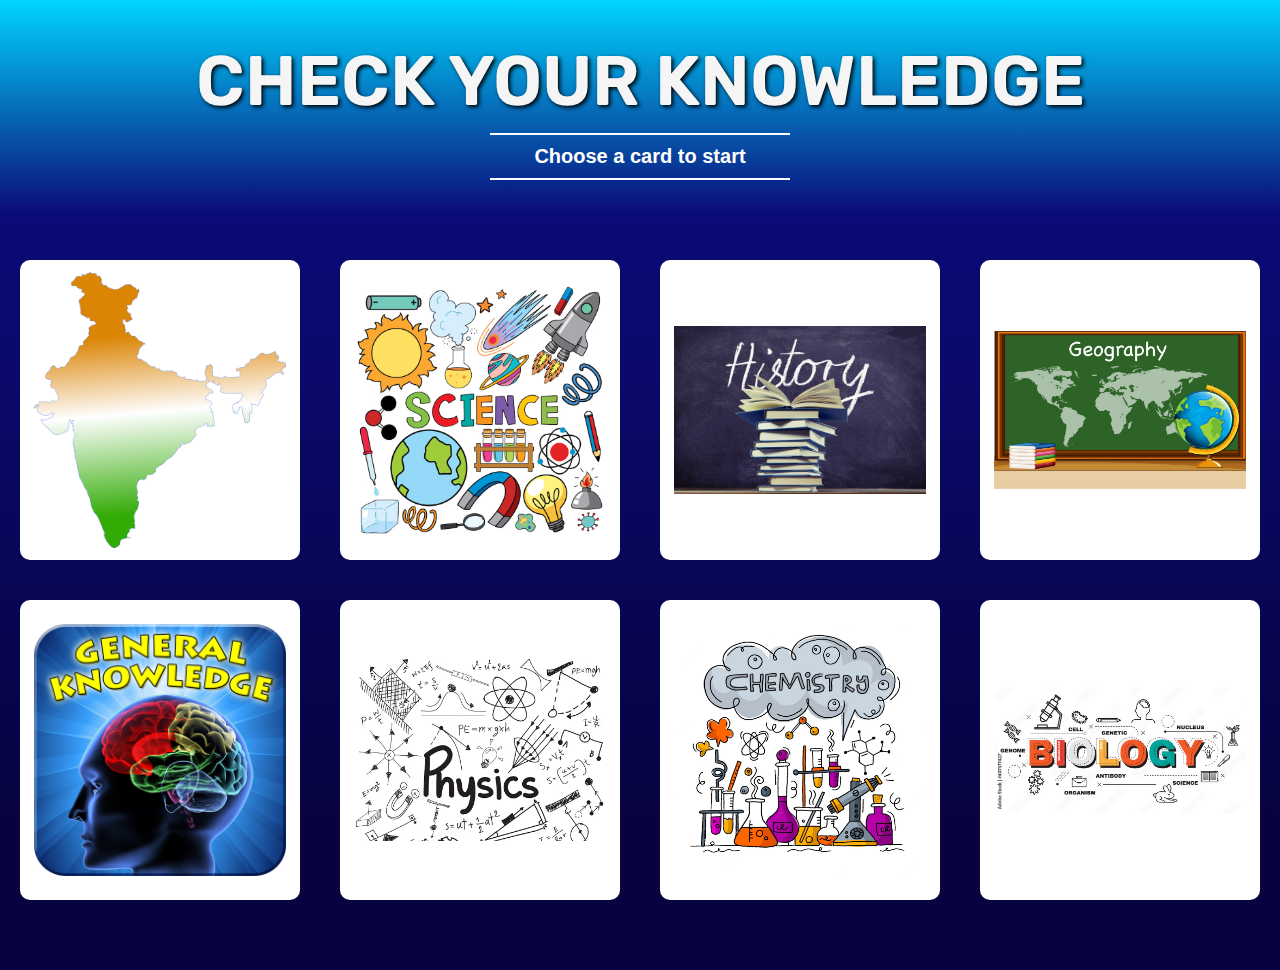
<file: index.html>
<!DOCTYPE html>
<html lang="en">
<head>
    <meta charset="UTF-8">
    <meta name="viewport" content="width=device-width, initial-scale=1.0">
    <title>QUIZ GAME</title>
    
    <link rel="stylesheet" href="./style.css">
</head>
<body class="fullbg">
    <div class="c1">
        <h1>CHECK YOUR KNOWLEDGE</h1>
        <div class="hrline1"></div>
        <p class="label">Choose a card to start</p>
        <div class="hrline1"></div>
    </div>

    <div class="c2">
        <div class="card1" onclick="openquiz('india')">
            <img src="./indiaMap.png" alt="INDIA">
        </div>
        <div class="card1" onclick="openquiz('science')">
            <img src="./colorful-science-objects-icons-vector-set_1308-140707.avif" alt="SCIENCE">
        </div>
        <div class="card1" onclick="openquiz('history')">
            <img src="./history.jpg" alt="HISTORY">
        </div>
        <div class="card1" onclick="openquiz('geography')">
            <img src="./Geography-Books.jpg" alt="GEOGRAPHY">
        </div>
        <div class="card1" onclick="openquiz('gk')">
            <img src="./gk.png" alt="GENERAL KNOWLEDGE">
        </div>
        <div class="card1" onclick="openquiz('physics')">
            <img src="./physics.avif" alt="PHYSICS">
        </div>
        <div class="card1" onclick="openquiz('chemistry')">
            <img src="./5-Steps-to-Understand-Chemistry.webp" alt="CHEMISTRY">
        </div>
        <div class="card1" onclick="openquiz('biology')">
            <img src="./bio.jpg" alt="BIOLOGY">
        </div>
    </div>


    <script>
        const openquiz = (quizname) => {
            localStorage.clear();

            localStorage.setItem('quizType', quizname);
            localStorage.setItem('questionNumber', 1)
            localStorage.setItem('score', 0)

            window.location.href="quiz.html"
        }

    
    </script>
</body>
</html>
</file>
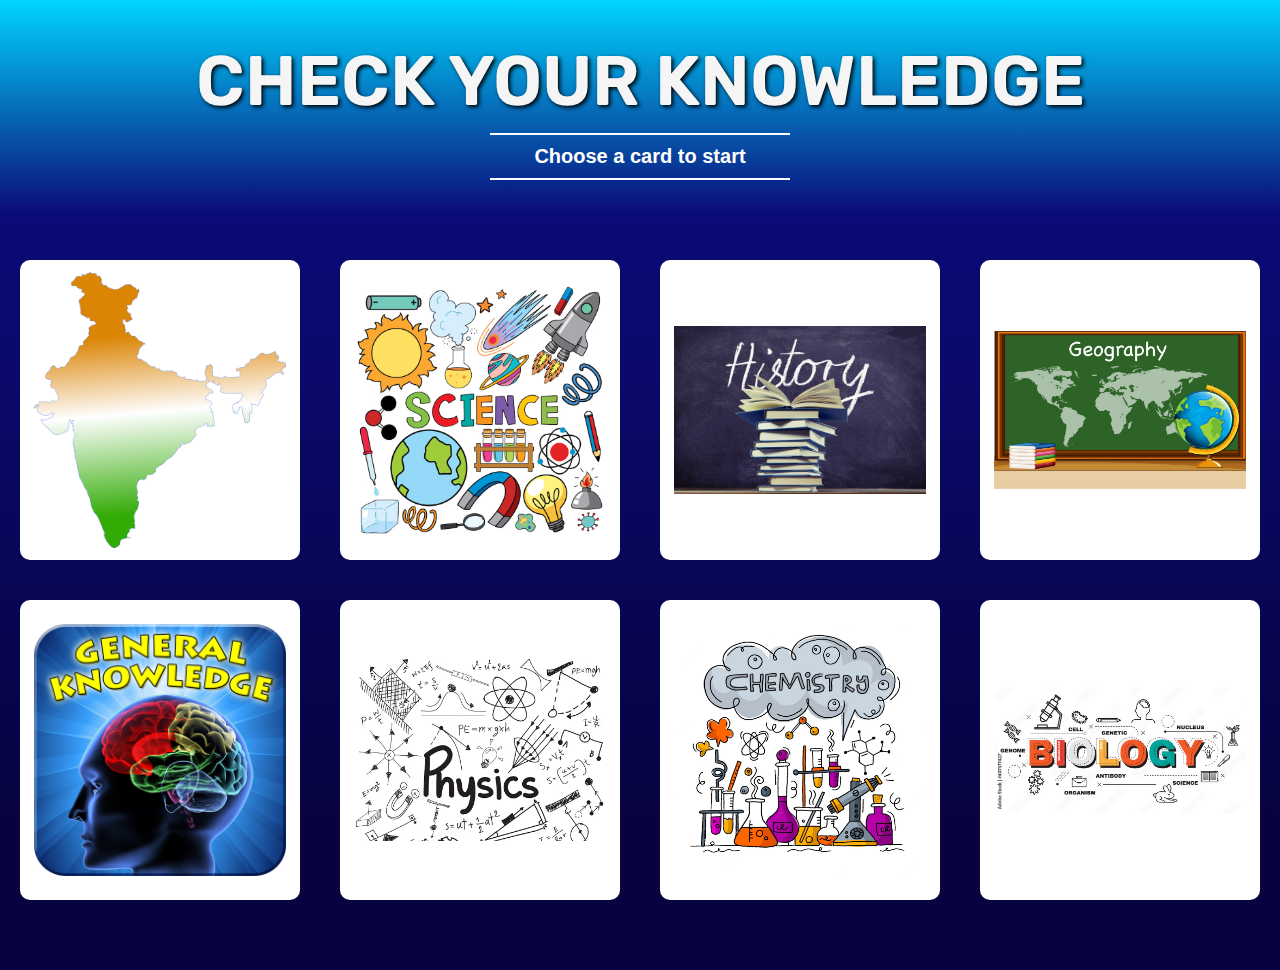
<file: quiz.html>
<!DOCTYPE html>
<html lang="en">

<head>
  <meta charset="UTF-8">
  <meta name="viewport" content="width=device-width, initial-scale=1.0">
  <title>QUIZ</title>
  <link rel="stylesheet" href="./quiz.css">
</head>

<body class="fullbg">
  <div class="c1">
    <h1 class="heading">QUIZ</h1>
  </div>

  <div class="c2">
    <p class="question" id="question"> Question 1. This is a QUESTION? </p>
    <div class="option" id="option1out" onclick="clickoption('1')">
      <div class="circle1">
        <p class="optionIn" id="option1">Option 1</p>
      </div>
    </div>
    <div class="option" id="option2out" onclick="clickoption('2')">
      <div class="circle1">
        <p class="optionIn" id="option2">Option 2</p>
      </div>
    </div>
    <div class="option" id="option3out" onclick="clickoption('3')">
      <div class="circle1">
        <p class="optionIn" id="option3">Option 3</p>
      </div>
    </div>
    <div class="option" id="option4out" onclick="clickoption('4')">
      <div class="circle1">
        <p class="optionIn" id="option4">Option 4</p>
      </div>
    </div>
  </div>

  <div class="c3">
    <button class="btn" onclick="previousquestion()">Previous</button>
    <button class="btn" onclick="quitquiz()">Quit</button>
    <button class="btn" onclick="nextquestion()">Next</button>
  </div>

  <div class="scoreboard">
    <p class="scoretext">Score:</p>
    <p id="score">0/0</p>
  </div>


  <script>
    // console.log(localStorage.getItem('quizType'));
    // console.log(localStorage.getItem('questionNumber'));
    // console.log(localStorage.getItem('score'));

    const indiaquestions = [
      {
        question: "Question 1. Which state capital is known as the 'Pink City'?",
        options: ["Jaipur", "Ranchi", "Dehradun", "Lucknow"],
        answer: 0,
      },
      {
        question: "Question 2. What is the capital of Maharashtra?",
        options: ["Mumbai", "New Delhi", "Chennai", "None of the above"],
        answer: 0,
      },
      {
        question: "Question 3. Dispur is the capital city of which north-eastern state?",
        options: ["Tripura", "Meghalaya", "Assam", "Mizoram"],
        answer: 2,
      },
      {
        question: "Question 4. Which city is known as the “summer capital” of Jammu and Kashmir?",
        options: ["Jammu", "Srinagar", "Shimla", "Anantnag"],
        answer: 1,
      },
      {
        question: "Question 5. Kavaratti is the capital of which Union Territory?",
        options: ["Daman and Diu", "Dadar and Nagar Haveli", "Chandigarh", "Lakshadweep"],
        answer: 3,
      },
      {
        question: "Question 6. Ranchi is the capital of which Indian state?",
        options: ["Bihar", "Telangana", "Jharkhand", "Madhya Pradesh"],
        answer: 2,
      },
      {
        question: "Question 7. Silvassa is the capital of which Union Territory?",
        options: ["Mumbai", "Puducherry", "Daman and Diu", "Dadar and Nagar Haveli"],
        answer: 3,
      },
      {
        question: "Question 8. What is the capital of the Goa?",
        options: ["Imphal", "Itanagar", "Hyderabad", "Panaji"],
        answer: 3,
      },
      {
        question: "Question 9. Gangtok is the capital of which state?",
        options: ["Sikkim", "Arunachal Pradesh", "Nagaland", "Mizoram"],
        answer: 0,
      },
      {
        question: "Question 10. Which capital has two state?",
        options: ["Dispur", "Chandigarh", "	Shillong", "Ranchi"],
        answer: 1,
      },
    ];

    const sciencequestions = [
      {
        question: "Question 1. What type of chemical reactions take place when electricity is passed through water?",
        options: ["Decomposition", "Combination", "Displacement", "Double displacement"],
        answer: 0,
      },
      {
        question: "Question 2. Which of the following is a biodegradable waste?",
        options: ["Aluminum can", "DDT", "Plastic bag", "Cow dung"],
        answer: 3,
      },
      {
        question: "Question 3. What is the nature of nutrition in fungi? ",
        options: ["Saprotrophs", "Parasite", "Mixed autotrophs", "Autotrophs"],
        answer: 0,
      },
      {
        question: "Question 4. Which conducting tissue is responsible for multidirectional transport in plants?",
        options: ["Guard Cell", "Xylem", "Phloem", "Parenchyma"],
        answer: 2,
      },
      {
        question: "Question 5. Which of the following non-metal is liquid at room temperature?",
        options: ["Phosphorous", "Bromine", "Mercury", "Carbon"],
        answer: 2,
      },
      {
        question: "Question 6. What is the main function of the cerebrum?",
        options: ["Thinking", "Hearing", "Memory", "Balancing"],
        answer: 0,
      },
      {
        question: "Question 7. The highest coordinating center in the human body is:",
        options: ["Kidney", "Heart", "Brain", "Spinal cord"],
        answer: 2,
      },
      {
        question: "Question 8. The longest fiber on the cell body of a neuron is called:",
        options: ["Axon", "Sheath", "Cytoplasm", "Dendrites"],
        answer: 0,
      },
      {
        question: "Question 9. The blue appearance of the sky is due to:",
        options: ["Atmospheric refraction", "Scattering of light", "Presence of plants in water", "None of these"],
        answer: 1,
      },
      {
        question: "Question 10. The phenomenon of light scattering by colloidal particles is known as:",
        options: ["Dispersion", "Tyndall effect", "Atmospheric refraction", "Internal reflection"],
        answer: 1,
      },
    ];

    const historyquestions = [
      {
        question: "Question 1. Which was the earliest civilization in India?",
        options: ["Mesopotamian Civilization", "Egyptian Civilization", "The Indus Valley Civilization", "Chinese Civilization"],
        answer: 2,
      },
      {
        question: "Question 2. Who wrote the famous ancient Indian text, Arthashastra?",
        options: ["Kalidasa", "Kautilya (Chanakya)", "Banabhatta", "Vishnugupta"],
        answer: 1,
      },
      {
        question: "Question 3. Where is the Great Bath located?",
        options: ["Mohenjo-daro, Indus Valley Civilization", "Harappa", "Lothal", "Dholavira"],
        answer: 0,
      },
      {
        question: "Question 4. Who was the famous king of the Gupta Dynasty known as the ‘Indian Napoleon’?",
        options: ["Chandragupta I", "Chandragupta II", "Samudragupta", "Skandagupta"],
        answer: 2,
      },
      {
        question: "Question 5. Who was the famous king who constructed the Red Fort in Delhi?",
        options: ["Akbar", "Shah Jahan", "Aurangzeb", "Babur"],
        answer: 1,
      },
      {
        question: "Question 6. Which Rajput ruler is remembered for his bravery in the Battle of Haldighati?",
        options: ["Rana Sanga", "Prithviraj Chauhan", "Bappa Rawal", "Maharana Pratap"],
        answer: 3,
      },
      {
        question: "Question 7. Who is known as the ‘Father of the Indian Renaissance’?",
        options: ["Ishwar Chandra Vidyasagar", "Raja Ram Mohan Roy", "Swami Vivekananda", "Rabindranath Tagore"],
        answer: 1,
      },
      {
        question: "Question 8. Which freedom fighter is known as the ‘Iron Man of India’?",
        options: ["Sardar Vallabhbhai Patel", "Bal Gangadhar Tilak", "Subhas Chandra Bose", "Bhagat Singh"],
        answer: 0,
      },
      {
        question: "Question 9. In which year did World War I begin?",
        options: ["1914", "1919", "1939", "1945"],
        answer: 0,
      },
      {
        question: "Question 10. Who discovered the sea route to India?",
        options: ["Christopher Columbus", "Ferdinand Magellan", "Marco Polo", "Vasco da Gama"],
        answer: 3,
      },
    ];

    const geographyquestions = [
      {
        question: "Question 1. Which river is the longest in India?",
        options: ["Yamuna", "The Ganges", "Godavari", "Brahmaputra"],
        answer: 1,
      },
      {
        question: "Question 2. What is the name of the largest desert in India?",
        options: ["The Thar Desert", "Rann of Kutch", "Cold Desert of Ladakh", "Cholistan Desert"],
        answer: 0,
      },
      {
        question: "Question 3. What is the name of India’s southernmost point?",
        options: ["Kanyakumari", "Indira Point", "Nicobar Point", "Lakshadweep Point"],
        answer: 1,
      },
      {
        question: "Question 4. Which is the smallest country in the world by area?",
        options: ["Monaco", "Maldives", "Vatican City", "San Marino"],
        answer: 2,
      },
      {
        question: "Question 5. What is the longest river in the world?",
        options: ["Amazon River", "The Nile River", "Yangtze River", "Mississippi River"],
        answer: 1,
      },
      {
        question: "Question 6. Which country is known as the Land of the Rising Sun?",
        options: ["China", "South Korea", "Japan", "Thailand"],
        answer: 2,
      },
      {
        question: "Question 7. Which layer of Earth’s atmosphere contains the ozone layer?",
        options: ["Troposphere", "Stratosphere", "Mesosphere", "Thermosphere"],
        answer: 1,
      },
      {
        question: "Question 8. What is the smallest ocean in the world?",
        options: ["The Arctic Ocean", "Indian Ocean", "Southern Ocean", "Atlantic Ocean"],
        answer: 0,
      },
      {
        question: "Question 9. What is the largest island in the world?",
        options: ["Madagascar", "Greenland", "Borneo", "New Guinea"],
        answer: 1,
      },
      {
        question: "Question 10. Which country is known as the ‘Land of Thousand Lakes’?",
        options: ["Sweden", "Norway", "Canada", "Finland"],
        answer: 3,
      },
    ];

    const gkquestions = [
      {
        question: "Question 1. Which is the only continent without a desert?",
        options: ["Europe", "Asia", "Australia", "North America"],
        answer: 0,
      },
      {
        question: "Question 2. Who discovered America?",
        options: ["Christopher Columbus", "Vasco da Gama", "Ferdinand Magellan", "Marco Polo"],
        answer: 0,
      },
      {
        question: "Question 3. Which war ended with the Treaty of Versailles?",
        options: ["World War I", "World War II", "Cold War", "French Revolution"],
        answer: 0,
      },
      {
        question: "Question 4. Who was the first woman Prime Minister of India?",
        options: ["Sarojini Naidu", "Pratibha Patil", "Indira Gandhi", "Sonia Gandhi"],
        answer: 2,
      },
      {
        question: "Question 5. Who wrote the Indian national anthem?",
        options: ["Rabindranath Tagore", "Bankim Chandra Chatterjee", "Mahatma Gandhi", "Sarojini Naidu"],
        answer: 0,
      },
      {
        question: "Question 6. Who wrote ‘Romeo and Juliet’?",
        options: ["Charles Dickens", "William Shakespeare", "Leo Tolstoy", "Mark Twain"],
        answer: 1,
      },
      {
        question: "Question 7. Who is the author of the ‘Harry Potter’ series?",
        options: ["Enid Blyton", "C.S. Lewis", "J.K. Rowling", "George R.R. Martin"],
        answer: 2,
      },
      {
        question: "Question 8. Who wrote ‘The Jungle Book’?",
        options: ["Rudyard Kipling", "Ruskin Bond", "Mark Twain", "R.K. Narayan"],
        answer: 0,
      },
      {
        question: "Question 9. Which vitamin is produced when the skin is exposed to sunlight?",
        options: ["Vitamin A", "Vitamin D", "Vitamin C", "Vitamin B12"],
        answer: 1,
      },
      {
        question: "Question 10. Who was the founder of the Mughal Empire in India?",
        options: ["Akbar", "Aurangzeb", "Babur", "Humayun"],
        answer: 2,
      },
    ];


    const physicsquestions = [
      {
        question: "Question 1. What is the standard room temperature in Kelvin?",
        options: ["98 K", "198 K", "100 K", "273 K"],
        answer: 0,
      },
      {
        question: "Question 2. Which of the following substances is magnetic?",
        options: ["Nickel", "Aluminum", "Bismuth", "All of these"],
        answer: 0,
      },
      {
        question: "Question 3.Which metal is generally used for making electromagnets?",
        options: ["Copper", "Cobalt", "Iron", "None of these"],
        answer: 2,
      },
      {
        question: "Question 4. X-rays cannot pass through what?",
        options: ["Skin", "Bone", "Meat", "Wood"],
        answer: 1,
      },
      {
        question: "Question 5. What is the minimum distance of clear vision?",
        options: ["25 cm", "50 cm", "100 cm", "Eternal"],
        answer: 0,
      },
      {
        question: "Question 6. Who introduced the fourth dimension in physics?",
        options: ["Newton", "Niels Bohr", "Einstein", "None of these"],
        answer: 2,
      },
      {
        question: "Question 7.  How does pupil come in bright light?",
        options: ["Big", "Small", "No change", "None of these"],
        answer: 1,
      },
      {
        question: "Question 8. Which of the following unit is Newton?",
        options: ["Force", "Displacement", "Distance", "Energy"],
        answer: 0,
      },
      {
        question: "Question 9. What is the normal temperature of the human body?",
        options: ["Madagascar", "95 degree", "98.6°F", "99 degrees"],
        answer: 2,
      },
      {
        question: "Question 10. The small hole in the middle of the iris is called?",
        options: ["Pupil", "Blood plate", "Retina", "Frontend"],
        answer: 0,
      },
    ];

    const chemistryquestions = [
      {
        question: "Question 1. The nucleus of an atom consists of",
        options: ["Electrons and Neutrons", "Electrons and Protons", "Protons and Neutrons", "All of the above"],
        answer: 2,
      },
      {
        question: "Question 2. The most abundant rare gas in the atmosphere is",
        options: ["He", "Ne", "Ar", "Xe"],
        answer: 2,
      },
      {
        question: "Question 3. The most malleable metal is",
        options: ["Platinum", "Silver", "Iron", "Gold"],
        answer: 3,
      },
      {
        question: "Question 4. Who is father of modern chemistry?",
        options: ["Rutherford", "C.V.Raman", "Lavoisier", "Einstein"],
        answer: 2,
      },
      {
        question: "Question 5. Which gas also known as stranger gas?",
        options: ["Nitrous Oxide", "Argon", "Neon", "Xenon"],
        answer: 0,
      },
      {
        question: "Question 6. Lemon contains",
        options: ["Citric Acid", "Hydrochloric Acid", "Lactic Acid", "Marlic Acid"],
        answer: 0,
      },
      {
        question: "Question 7.  Vertical Columns in periodic table is known as",
        options: ["Periods", "Groups", "Periodic Columns", "Periodic Rows"],
        answer: 1,
      },
      {
        question: "Question 8. PVC used in plastic industry, its full form is",
        options: ["Polyvinyl Chloride", "Polyvinyl Carbohydrate", "Polyvanadium Chloride", "None"],
        answer: 0,
      },
      {
        question: "Question 9.  ________ is not plastic",
        options: ["HDPE", "PVC", "PET", "DNA"],
        answer: 3,
      },
      {
        question: "Question 10. _________ is use to measure rain",
        options: ["Rain Gauge", "Rainmeter", "Rain Scale", "None of the above"],
        answer: 0,
      },
    ];

    const biologyquestions = [
      {
        question: "Question 1. What is the process by which plants make their food?",
        options: ["Respiration", "Photosynthesis", "Transpiration", "Fermentation"],
        answer: 1,
      },
      {
        question: "Question 2. Which planet is known as the Red Planet?",
        options: ["Earth", "Venus", "Mars", "Jupiter"],
        answer: 2,
      },
      {
        question: "Question 3. What is the main organ of the human body responsible for pumping blood?",
        options: ["Lungs", "Brain", "Liver", "Heart"],
        answer: 3,
      },
      {
        question: "Question 4. What part of a plant absorbs water and nutrients from the soil?",
        options: ["Leaves", "Stem", "Roots", "Flowers"],
        answer: 2,
      },
      {
        question: "Question 5. Which part of the brain controls balance and coordination?",
        options: ["Cerebrum", "Cerebellum", "Medulla Oblongata", "Hypothalamus"],
        answer: 1,
      },
      {
        question: "Question 6. What process breaks down rocks into smaller pieces over time due to wind and water action?",
        options: ["Erosion", "Weathering", "Condensation", "Sedimentation"],
        answer: 1,
      },
      {
        question: "Question 7. Which animal can sleep for three years at a time?",
        options: ["Tortoise", "Snail", "Crocodile", "Sloth"],
        answer: 1,
      },
      {
        question: "Question 8. What do we call the process by which plants lose water vapor?",
        options: ["Respiration", "Transpiration", "Photosynthesis", "Evaporation"],
        answer: 1,
      },
      {
        question: "Question 9. Which part of the human body is responsible for producing insulin?",
        options: ["Liver", "Kidney", "Pancreas", "Stomach"],
        answer: 2,
      },
      {
        question: "Question 10. How many bones are there in an adult human body?",
        options: ["206", "201", "208", "210"],
        answer: 0,
      },
    ];




    const quizType = localStorage.getItem('quizType');
    let questionNumber = localStorage.getItem('questionNumber');
    let score = localStorage.getItem('score');

    const questionElement = document.getElementById("question")
    const option1Element = document.getElementById("option1")
    const option2Element = document.getElementById("option2")
    const option3Element = document.getElementById("option3")
    const option4Element = document.getElementById("option4")


    const quitquiz = () => {
      localStorage.clear();
      window.location.href = 'index.html';
    }

    const previousquestion = () => {
      if (quizType == "india") {
        if (questionNumber > 1) {
          localStorage.setItem("questionNumber", parseInt(questionNumber) - 1);
          window.location.href = "quiz.html";
          setquestion();
        }
        else {
          window.alert("Minimum Reached");
        }
      }
      else if (quizType == "science") {
        if (questionNumber > 1) {
          localStorage.setItem("questionNumber", parseInt(questionNumber) - 1);
          window.location.href = "quiz.html";
          setquestion();
        }
        else {
          window.alert("Minimum Reached");
        }
      }
      else if (quizType == "history") {
        if (questionNumber > 1) {
          localStorage.setItem("questionNumber", parseInt(questionNumber) - 1);
          window.location.href = "quiz.html";
          setquestion();
        }
        else {
          window.alert("Minimum Reached");
        }
      }
      else if (quizType == "geography") {
        if (questionNumber > 1) {
          localStorage.setItem("questionNumber", parseInt(questionNumber) - 1);
          window.location.href = "quiz.html";
          setquestion();
        }
        else {
          window.alert("Minimum Reached");
        }
      }
      else if (quizType == "gk") {
        if (questionNumber > 1) {
          localStorage.setItem("questionNumber", parseInt(questionNumber) - 1);
          window.location.href = "quiz.html";
          setquestion();
        }
        else {
          window.alert("Minimum Reached");
        }
      }
      else if (quizType == "physics") {
        if (questionNumber > 1) {
          localStorage.setItem("questionNumber", parseInt(questionNumber) - 1);
          window.location.href = "quiz.html";
          setquestion();
        }
        else {
          window.alert("Minimum Reached");
        }
      }
      else if (quizType == "chemistry") {
        if (questionNumber > 1) {
          localStorage.setItem("questionNumber", parseInt(questionNumber) - 1);
          window.location.href = "quiz.html";
          setquestion();
        }
        else {
          window.alert("Minimum Reached");
        }
      }
      else if (quizType == "biology") {
        if (questionNumber > 1) {
          localStorage.setItem("questionNumber", parseInt(questionNumber) - 1);
          window.location.href = "quiz.html";
          setquestion();
        }
        else {
          window.alert("Minimum Reached");
        }
      }

    }

    const nextquestion = () => {
      if (quizType == "india") {
        if (questionNumber < indiaquestions.length) {
          localStorage.setItem("questionNumber", parseInt(questionNumber) + 1);
          window.location.href = "quiz.html";
          setquestion();
        }
        else {
          setscore();
          localStorage.setItem("finalscore", `${score}/${indiaquestions.length}`)
          window.location.href = "score.html";
        }
      }
      else if (quizType == "science") {
        if (questionNumber < sciencequestions.length) {
          localStorage.setItem("questionNumber", parseInt(questionNumber) + 1);
          window.location.href = "quiz.html";
          setquestion();
        }
        else {
          setscore();
          localStorage.setItem("finalscore", `${score}/${sciencequestions.length}`)
          window.location.href = "score.html";
        }
      }
      else if (quizType == "history") {
        if (questionNumber < historyquestions.length) {
          localStorage.setItem("questionNumber", parseInt(questionNumber) + 1);
          window.location.href = "quiz.html";
          setquestion();
        }
        else {
          setscore();
          localStorage.setItem("finalscore", `${score}/${historyquestions.length}`)
          window.location.href = "score.html";
        }
      }
      else if (quizType == "geography") {
        if (questionNumber < geographyquestions.length) {
          localStorage.setItem("questionNumber", parseInt(questionNumber) + 1);
          window.location.href = "quiz.html";
          setquestion();
        }
        else {
          setscore();
          localStorage.setItem("finalscore", `${score}/${geographyquestions.length}`)
          window.location.href = "score.html";
        }
      }
      else if (quizType == "gk") {
        if (questionNumber < gkquestions.length) {
          localStorage.setItem("questionNumber", parseInt(questionNumber) + 1);
          window.location.href = "quiz.html";
          setquestion();
        }
        else {
          setscore();
          localStorage.setItem("finalscore", `${score}/${gkquestions.length}`)
          window.location.href = "score.html";
        }
      }
      else if (quizType == "physics") {
        if (questionNumber < physicsquestions.length) {
          localStorage.setItem("questionNumber", parseInt(questionNumber) + 1);
          window.location.href = "quiz.html";
          setquestion();
        }
        else {
          setscore();
          localStorage.setItem("finalscore", `${score}/${physicsquestions.length}`)
          window.location.href = "score.html";
        }
      }
      else if (quizType == "chemistry") {
        if (questionNumber < chemistryquestions.length) {
          localStorage.setItem("questionNumber", parseInt(questionNumber) + 1);
          window.location.href = "quiz.html";
          setquestion();
        }
        else {
          setscore();
          localStorage.setItem("finalscore", `${score}/${chemistryquestions.length}`)
          window.location.href = "score.html";
        }
      }
      else if (quizType == "biology") {
        if (questionNumber < biologyquestions.length) {
          localStorage.setItem("questionNumber", parseInt(questionNumber) + 1);
          window.location.href = "quiz.html";
          setquestion();
        }
        else {
          setscore();
          localStorage.setItem("finalscore", `${score}/${biologyquestions.length}`)
          window.location.href = "score.html";
        }
      }

    }

    const status = () => {
      console.log('Quiz type is ', quizType)
      console.log('Question Number type is ', questionNumber)
      console.log('Score is ', score)
    }

    const selectedoption = (optionnumber) => {
      const optionValue = document.getElementById('option' + optionnumber).innerHTML;

      if (quizType == 'india') {
        if (optionValue == indiaquestions[questionNumber - 1].options[indiaquestions[questionNumber - 1].answer]) {
          document.getElementById("option" + optionnumber + "out").classList.add("rightanswer")
        }
        else {
          document.getElementById("option" + optionnumber + "out").classList.add("wronganswer")
        }
      }
      else if (quizType == 'science') {
        if (optionValue == sciencequestions[questionNumber - 1].options[sciencequestions[questionNumber - 1].answer]) {
          document.getElementById("option" + optionnumber + "out").classList.add("rightanswer")
        }
        else {
          document.getElementById("option" + optionnumber + "out").classList.add("wronganswer")
        }
      }
      else if (quizType == 'history') {
        if (optionValue == historyquestions[questionNumber - 1].options[historyquestions[questionNumber - 1].answer]) {
          document.getElementById("option" + optionnumber + "out").classList.add("rightanswer")
        }
        else {
          document.getElementById("option" + optionnumber + "out").classList.add("wronganswer")
        }
      }
      else if (quizType == 'geography') {
        if (optionValue == geographyquestions[questionNumber - 1].options[geographyquestions[questionNumber - 1].answer]) {
          document.getElementById("option" + optionnumber + "out").classList.add("rightanswer")
        }
        else {
          document.getElementById("option" + optionnumber + "out").classList.add("wronganswer")
        }
      }
      else if (quizType == 'gk') {
        if (optionValue == gkquestions[questionNumber - 1].options[gkquestions[questionNumber - 1].answer]) {
          document.getElementById("option" + optionnumber + "out").classList.add("rightanswer")
        }
        else {
          document.getElementById("option" + optionnumber + "out").classList.add("wronganswer")
        }
      }
      else if (quizType == 'physics') {
        if (optionValue == physicsquestions[questionNumber - 1].options[physicsquestions[questionNumber - 1].answer]) {
          document.getElementById("option" + optionnumber + "out").classList.add("rightanswer")
        }
        else {
          document.getElementById("option" + optionnumber + "out").classList.add("wronganswer")
        }
      }
      else if (quizType == 'chemistry') {
        if (optionValue == chemistryquestions[questionNumber - 1].options[chemistryquestions[questionNumber - 1].answer]) {
          document.getElementById("option" + optionnumber + "out").clabiologyssList.add("rightanswer")
        }
        else {
          document.getElementById("option" + optionnumber + "out").classList.add("wronganswer")
        }
      }
      else if (quizType == 'biology') {
        if (optionValue == biologyquestions[questionNumber - 1].options[biologyquestions[questionNumber - 1].answer]) {
          document.getElementById("option" + optionnumber + "out").classList.add("rightanswer")
        }
        else {
          document.getElementById("option" + optionnumber + "out").classList.add("wronganswer")
        }
      }
    }

    const clickoption = (optionnumber) => {
      const optionValue = document.getElementById('option' + optionnumber).innerHTML;

      console.log(optionValue)

      if (localStorage.getItem(`answer${questionNumber}`) == null) {
        if (quizType == 'india') {
          if (optionValue == indiaquestions[questionNumber - 1].options[indiaquestions[questionNumber - 1].answer]) {
            document.getElementById("option" + optionnumber + "out").classList.add("rightanswer")
            score++;
            localStorage.setItem('score', score);
            setscore();
          }
          else {
            document.getElementById("option" + optionnumber + "out").classList.add("wronganswer")
          }
        }

        else if (quizType == 'science') {
          if (optionValue == sciencequestions[questionNumber - 1].options[sciencequestions[questionNumber - 1].answer]) {
            document.getElementById("option" + optionnumber + "out").classList.add("rightanswer")
            score++;
            localStorage.setItem('score', score);
            setscore();
          }
          else {
            document.getElementById("option" + optionnumber + "out").classList.add("wronganswer")
          }
        }

        else if (quizType == 'history') {
          if (optionValue == historyquestions[questionNumber - 1].options[historyquestions[questionNumber - 1].answer]) {
            document.getElementById("option" + optionnumber + "out").classList.add("rightanswer")
            score++;
            localStorage.setItem('score', score);
            setscore();
          }
          else {
            document.getElementById("option" + optionnumber + "out").classList.add("wronganswer")
          }
        }

        else if (quizType == 'geography') {
          if (optionValue == geographyquestions[questionNumber - 1].options[geographyquestions[questionNumber - 1].answer]) {
            document.getElementById("option" + optionnumber + "out").classList.add("rightanswer")
            score++;
            localStorage.setItem('score', score);
            setscore();
          }
          else {
            document.getElementById("option" + optionnumber + "out").classList.add("wronganswer")
          }
        }

        else if (quizType == 'gk') {
          if (optionValue == gkquestions[questionNumber - 1].options[gkquestions[questionNumber - 1].answer]) {
            document.getElementById("option" + optionnumber + "out").classList.add("rightanswer")
            score++;
            localStorage.setItem('score', score);
            setscore();
          }
          else {
            document.getElementById("option" + optionnumber + "out").classList.add("wronganswer")
          }
        }

        else if (quizType == 'physics') {
          if (optionValue == physicsquestions[questionNumber - 1].options[physicsquestions[questionNumber - 1].answer]) {
            document.getElementById("option" + optionnumber + "out").classList.add("rightanswer")
            score++;
            localStorage.setItem('score', score);
            setscore();
          }
          else {
            document.getElementById("option" + optionnumber + "out").classList.add("wronganswer")
          }
        }

        else if (quizType == 'chemistry') {
          if (optionValue == chemistryquestions[questionNumber - 1].options[chemistryquestions[questionNumber - 1].answer]) {
            document.getElementById("option" + optionnumber + "out").classList.add("rightanswer")
            score++;
            localStorage.setItem('score', score);
            setscore();
          }
          else {
            document.getElementById("option" + optionnumber + "out").classList.add("wronganswer")
          }
        }

        else if (quizType == 'biology') {
          if (optionValue == biologyquestions[questionNumber - 1].options[biologyquestions[questionNumber - 1].answer]) {
            document.getElementById("option" + optionnumber + "out").classList.add("rightanswer")
            score++;
            localStorage.setItem('score', score);
            setscore();
          }
          else {
            document.getElementById("option" + optionnumber + "out").classList.add("wronganswer")
          }
        }

        localStorage.setItem(`answer${questionNumber}`, optionnumber);
      }

      else {
        alert("You have already answered this question")
      }
    }

    const setquestion = () => {
      if (quizType == "india") {
        status();

        // document.getElementById("question")
        questionElement.innerHTML = indiaquestions[questionNumber - 1].question;
        option1Element.innerHTML = indiaquestions[questionNumber - 1].options[0];
        option2Element.innerHTML = indiaquestions[questionNumber - 1].options[1];
        option3Element.innerHTML = indiaquestions[questionNumber - 1].options[2];
        option4Element.innerHTML = indiaquestions[questionNumber - 1].options[3];

        if (localStorage.getItem(`answer${questionNumber}`) != null) {
          selectedoption(localStorage.getItem(`answer${questionNumber}`))
        }

      }

      else if (quizType == 'science') {
        status();

        questionElement.innerHTML = sciencequestions[questionNumber - 1].question;
        option1Element.innerHTML = sciencequestions[questionNumber - 1].options[0];
        option2Element.innerHTML = sciencequestions[questionNumber - 1].options[1];
        option3Element.innerHTML = sciencequestions[questionNumber - 1].options[2];
        option4Element.innerHTML = sciencequestions[questionNumber - 1].options[3];

        if (localStorage.getItem(`answer${questionNumber}`) != null) {
          selectedoption(localStorage.getItem(`answer${questionNumber}`))
        }

      }

      else if (quizType == 'history') {
        status();

        questionElement.innerHTML = historyquestions[questionNumber - 1].question;
        option1Element.innerHTML = historyquestions[questionNumber - 1].options[0];
        option2Element.innerHTML = historyquestions[questionNumber - 1].options[1];
        option3Element.innerHTML = historyquestions[questionNumber - 1].options[2];
        option4Element.innerHTML = historyquestions[questionNumber - 1].options[3];

        if (localStorage.getItem(`answer${questionNumber}`) != null) {
          selectedoption(localStorage.getItem(`answer${questionNumber}`))
        }

      }

      else if (quizType == 'geography') {
        status();

        questionElement.innerHTML = geographyquestions[questionNumber - 1].question;
        option1Element.innerHTML = geographyquestions[questionNumber - 1].options[0];
        option2Element.innerHTML = geographyquestions[questionNumber - 1].options[1];
        option3Element.innerHTML = geographyquestions[questionNumber - 1].options[2];
        option4Element.innerHTML = geographyquestions[questionNumber - 1].options[3];

        if (localStorage.getItem(`answer${questionNumber}`) != null) {
          selectedoption(localStorage.getItem(`answer${questionNumber}`))
        }

      }

      else if (quizType == 'gk') {
        status();

        questionElement.innerHTML = gkquestions[questionNumber - 1].question;
        option1Element.innerHTML = gkquestions[questionNumber - 1].options[0];
        option2Element.innerHTML = gkquestions[questionNumber - 1].options[1];
        option3Element.innerHTML = gkquestions[questionNumber - 1].options[2];
        option4Element.innerHTML = gkquestions[questionNumber - 1].options[3];

        if (localStorage.getItem(`answer${questionNumber}`) != null) {
          selectedoption(localStorage.getItem(`answer${questionNumber}`))
        }

      }

      else if (quizType == 'physics') {
        status();

        questionElement.innerHTML = physicsquestions[questionNumber - 1].question;
        option1Element.innerHTML = physicsquestions[questionNumber - 1].options[0];
        option2Element.innerHTML = physicsquestions[questionNumber - 1].options[1];
        option3Element.innerHTML = physicsquestions[questionNumber - 1].options[2];
        option4Element.innerHTML = physicsquestions[questionNumber - 1].options[3];

        if (localStorage.getItem(`answer${questionNumber}`) != null) {
          selectedoption(localStorage.getItem(`answer${questionNumber}`))
        }

      }

      else if (quizType == 'chemistry') {
        status();

        questionElement.innerHTML = chemistryquestions[questionNumber - 1].question;
        option1Element.innerHTML = chemistryquestions[questionNumber - 1].options[0];
        option2Element.innerHTML = chemistryquestions[questionNumber - 1].options[1];
        option3Element.innerHTML = chemistryquestions[questionNumber - 1].options[2];
        option4Element.innerHTML = chemistryquestions[questionNumber - 1].options[3];

        if (localStorage.getItem(`answer${questionNumber}`) != null) {
          selectedoption(localStorage.getItem(`answer${questionNumber}`))
        }

      }

      else if (quizType == 'biology') {
        status();

        questionElement.innerHTML = biologyquestions[questionNumber - 1].question;
        option1Element.innerHTML = biologyquestions[questionNumber - 1].options[0];
        option2Element.innerHTML = biologyquestions[questionNumber - 1].options[1];
        option3Element.innerHTML = biologyquestions[questionNumber - 1].options[2];
        option4Element.innerHTML = biologyquestions[questionNumber - 1].options[3];

        if (localStorage.getItem(`answer${questionNumber}`) != null) {
          selectedoption(localStorage.getItem(`answer${questionNumber}`))
        }

      }

      else {
        console.log('No quiz type selected')
        quitquiz();
      }
    }

    const setscore = () => {
      let length = 0;
      if (quizType == "india") {
        length = indiaquestions.length;
      }
      else if (quizType == 'science') {
        length = sciencequestions.length;
      }
      else if (quizType == 'history') {
        length = historyquestions.length;
      }
      else if (quizType == 'geography') {
        length = geographyquestions.length;
      }
      else if (quizType == 'gk') {
        length = gkquestions.length;
      }
      else if (quizType == 'physics') {
        length = physicsquestions.length;
      }
      else if (quizType == 'chemistry') {
        length = chemistryquestions.length;
      }
      else if (quizType == 'biology') {
        length = biologyquestions.length;
      }

      document.getElementById('score').innerHTML = `${score}/${length}`
    }



    setquestion();
    setscore();

  </script>

</body>

</html>
</file>
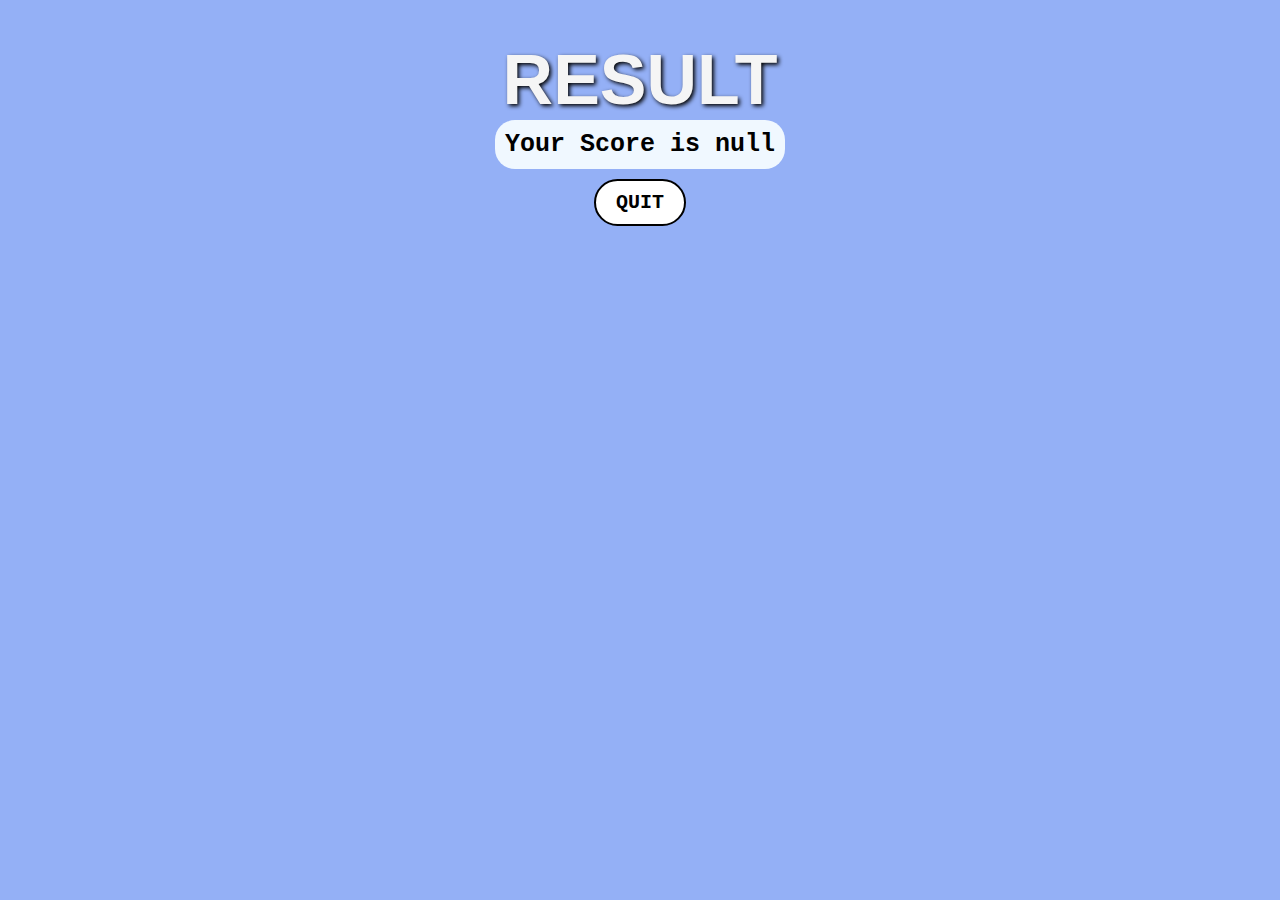
<file: score.html>
<!DOCTYPE html>
<html lang="en">
<head>
    <meta charset="UTF-8">
    <meta name="viewport" content="width=device-width, initial-scale=1.0">
    <title>QUIZ SCORE</title>

    <link rel="stylesheet" href="./score.css">
</head>
<body class="fullbg">
    <div class="c1">
        <h1>RESULT</h1>
        <div class="hrline1"></div>
        <p class="score">Your Score is 0/0</p>
        <button onclick="quitquiz()">QUIT</button>
    </div>

    <script>
        const quitquiz = () => {
            localStorage.clear();
            window.location.href="index.html";
        }
        document.querySelector("p").innerHTML = "Your Score is "+ localStorage.getItem("finalscore");
    </script>
</body>
</html>
</file>
<file: style.css>
@import url('https://fonts.googleapis.com/css2?family=Rubik:ital,wght@0,300..900;1,300..900&display=swap');

*{
    margin: 0;
    padding: 0;
    box-sizing: border-box;
}

.fullbg{
    /* background-image: url('./bgImg2.webp'); */

    /* background-color: rgb(34, 55, 140); */

    /* width: 100%;
    height: 100vh;
    display: flex;
    flex-direction: column;
    justify-content: center; */

    background: #020024;
    background: linear-gradient(0deg, rgb(6, 3, 63) 16%, rgb(11, 11, 121) 78%, rgba(0, 212, 255, 1) 100%);
}

.c1{
    display: flex;
    justify-content: center;
    align-items: center;
    flex-direction: column;
    margin-bottom: 50px;
    margin-top: 40px;
}

.c1 h1{
    font-size: 70px;
    color: whitesmoke;
    font-weight: 600;
    font-family: 'Rubik', sans-serif;
    text-shadow: 2px 2px 4px black;
    text-align: center;
}

.c1 .label{
    font-size: 20px;
    color: white;
    font-weight: 600;
    font-family: 'Franklin Gothic Medium', 'Arial Narrow', Arial, sans-serif;
}

.c1 .hrline1{
    width: 300px;
    height: 2px;
    background-color: white;
    margin: 10px 0;
}

.c2{
    display: flex;
    justify-content: center;
    align-items: center;
    flex-direction: row;
    margin-bottom: 50px;
    flex-wrap: wrap;
}

.c2 .card1{
    width: 280px;
    height: 300px;
    background-color: white;
    border-radius: 10px;
    margin: 20px;
    display: flex;
    flex-direction: column;
    justify-content: center;
    align-items: center;
}

.c2 .card1 img{
    width: 90%;
    height: auto;
    object-fit: cover;
}

.c2 .card1:hover{
    transform: scale(1.1);
    transition: 0.3s;
    cursor: pointer;
    box-shadow: 0px 0px 10px rgb(49, 245, 45);
}
</file>
<file: quiz.css>
@import url('https://fonts.googleapis.com/css2?family=Rubik:ital,wght@0,300..900;1,300..900&display=swap');

*{
    margin: 0;
    padding: 0;
    box-sizing: border-box;
}

.fullbg{
    background: linear-gradient(0deg, rgb(3, 1, 48) 16%, rgba(9, 9, 121, 1) 78%, rgba(0, 212, 255, 1) 100%);
    /* background-color: rgb(6, 2, 80); */
        height: 100vh;
    width: 100%;
    /* background: linear-gradient(0deg, rgb(69, 64, 164) 16%, rgba(69, 64, 164) 78%, rgb(69, 64, 164) 100%); */
}

.c1{
    display: flex;
    justify-content: center;
    align-items: center;
    flex-direction: column;
    margin-bottom: 50px;
    margin-top: 40px;
}

.c1 h1{
    font-size: 40px;
    color: whitesmoke;
    font-weight: 500;
    font-family: 'Rubik', sans-serif;
    text-shadow: 2px 2px 4px black;
}

.c2{
    /* width: 900px;
    display: flex;
    flex-direction: column;
    align-self: center; */

    max-width: 900px;
    margin: 0 auto;
    padding: 10px;
    display: flex;
    flex-direction: column;
    align-self: center;
}

.c2 .question{
    background-color: black;
    color: white;
    font-size: 20px;
    border-radius:30px;
    padding: 10px 20px;
    margin: 10px;
    font-weight: 600;
    font-family: 'Courier New', Courier, monospace;
}

.c2 .option{
    background-color:white;
    margin: 6px 10px;
    display: flex;
    /* flex-wrap: wrap; */
    align-items: center;
    border-radius:30px;
    overflow: hidden;
    padding: 10px 20px;
    cursor: pointer;
    
    white-space: nowrap;
}

.c2 .optionIn{
    font-size: 16px;
    font-family: 'Gill Sans', 'Gill Sans MT', Calibri, 'Trebuchet MS', sans-serif;
    margin-left: 35px;
    /* display: inline-block; */
}

.c2 .option .circle1{
    width: 20px;
    height: 20px;
    border: 2px solid black;
    border-radius: 50%;
}

.c2 .rightanswer{
    background-color: #99B83C;
    display: flex;
    margin: 10px;
    align-items: center;
    border-radius: 30px;
    overflow: hidden;
    padding: 15px 25px;
}

.c2 .rightanswer .circle1{
    width: 30px;
    height: 30px;
    border: 2px solid white;
    border-radius: 50%;
    background-image: url(./correct.jpg);
    background-size: cover;
}

.c2 .wronganswer{
    background-color: #B83C3C;
    display: flex;
    margin: 10px;
    align-items: center;
    border-radius: 30px;
    overflow: hidden;
    padding: 15px 25px;
}

.c2 .wronganswer .circle1{
    width: 30px;
    height: 30px;
    border: 2px solid white;
    border-radius: 50%;
    background-image: url(./wrong.jpg);
    background-size: cover;
}

.c3{
    display: flex;
    justify-content: center;
    align-items: center;
    margin-top: 50px;
    gap: 20px;
}

.c3 button{
    background-color: white;
    color: black;
    font-size: 20px;
    border-radius: 30px;
    padding: 10px 20px;
    margin: 10px;
    font-weight: 600;
    font-family: 'Courier New', Courier, monospace;
    border: 2px solid black;
}

.c3 button:hover{
    background-color: black;
    color: white;
    border: 2px solid white;
    cursor: pointer;
}

.scoreboard{
    position: absolute;
    top: 0;
    right: 0;
    display: flex;
    background-color: black;
    margin: 5px;
    padding: 10px;
    border-radius: 30px;
    align-items: center;
}

.scoretext{
    font-size: 20px;
    color: white;
    font-weight: 600;
    font-family: 'Courier New', Courier, monospace;
}

#score{
    font-size: 20px;
    background-color: white;
    color: black;
    border-radius: 30px;
    padding: 5px 10px;
    font-weight: 600;
    font-family: 'Courier New', Courier, monospace;
}

.c2 .option:hover{
    box-shadow: 0px 0px 10px 2px rgb(255, 240, 29);
}
</file>
<file: score.css>
*{
    margin: 0;
    padding: 0;
    box-sizing: border-box;
}

.fullbg{
    background: #020024;
    background: rgb(148, 176, 246)
}

.c1 .score{
    background-color: aliceblue;
    font-size: 25px;
    color: black;
    font-weight: 600;
    font-family: 'Courier New', Courier, monospace;
    padding: 10px;
    border-radius: 20px;
}

.c1{
    display: flex;
    justify-content: center;
    align-items: center;
    flex-direction: column;
    margin-bottom: 50px;
    margin-top: 40px;
}

.c1 h1{
    font-size: 70px;
    color: whitesmoke;
    font-weight: 600;
    font-family: 'Rubik', sans-serif;
    text-shadow: 2px 2px 4px black;
}

.c1 button{
    background-color: white;
    color: black;
    font-size: 20px;
    border-radius: 30px;
    padding: 10px 20px;
    margin: 10px;
    font-weight: 600;
    font-family: 'Courier New', Courier, monospace;
    border: 2px solid black;
}
.c1 button:hover{
    background-color: black;
    color: white;
    border: 2px solid white;
    cursor: pointer;
}
</file>
